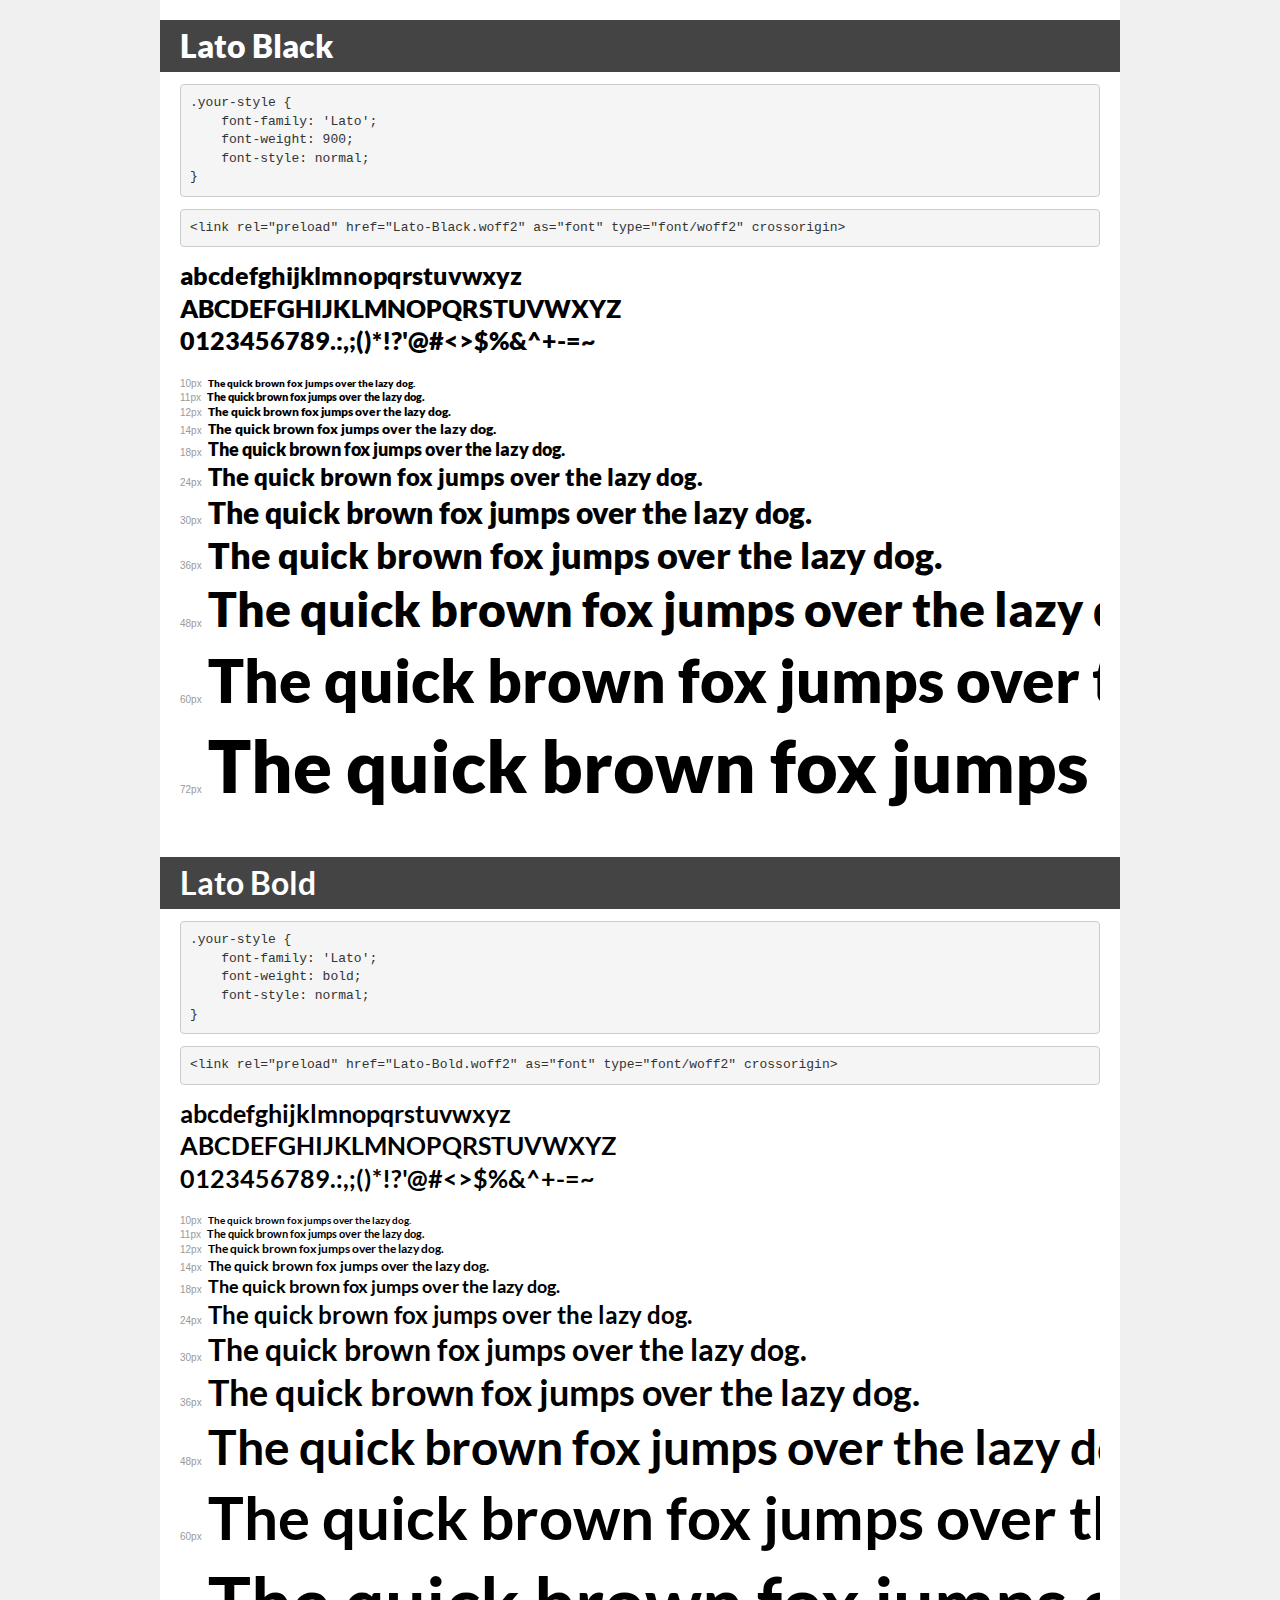
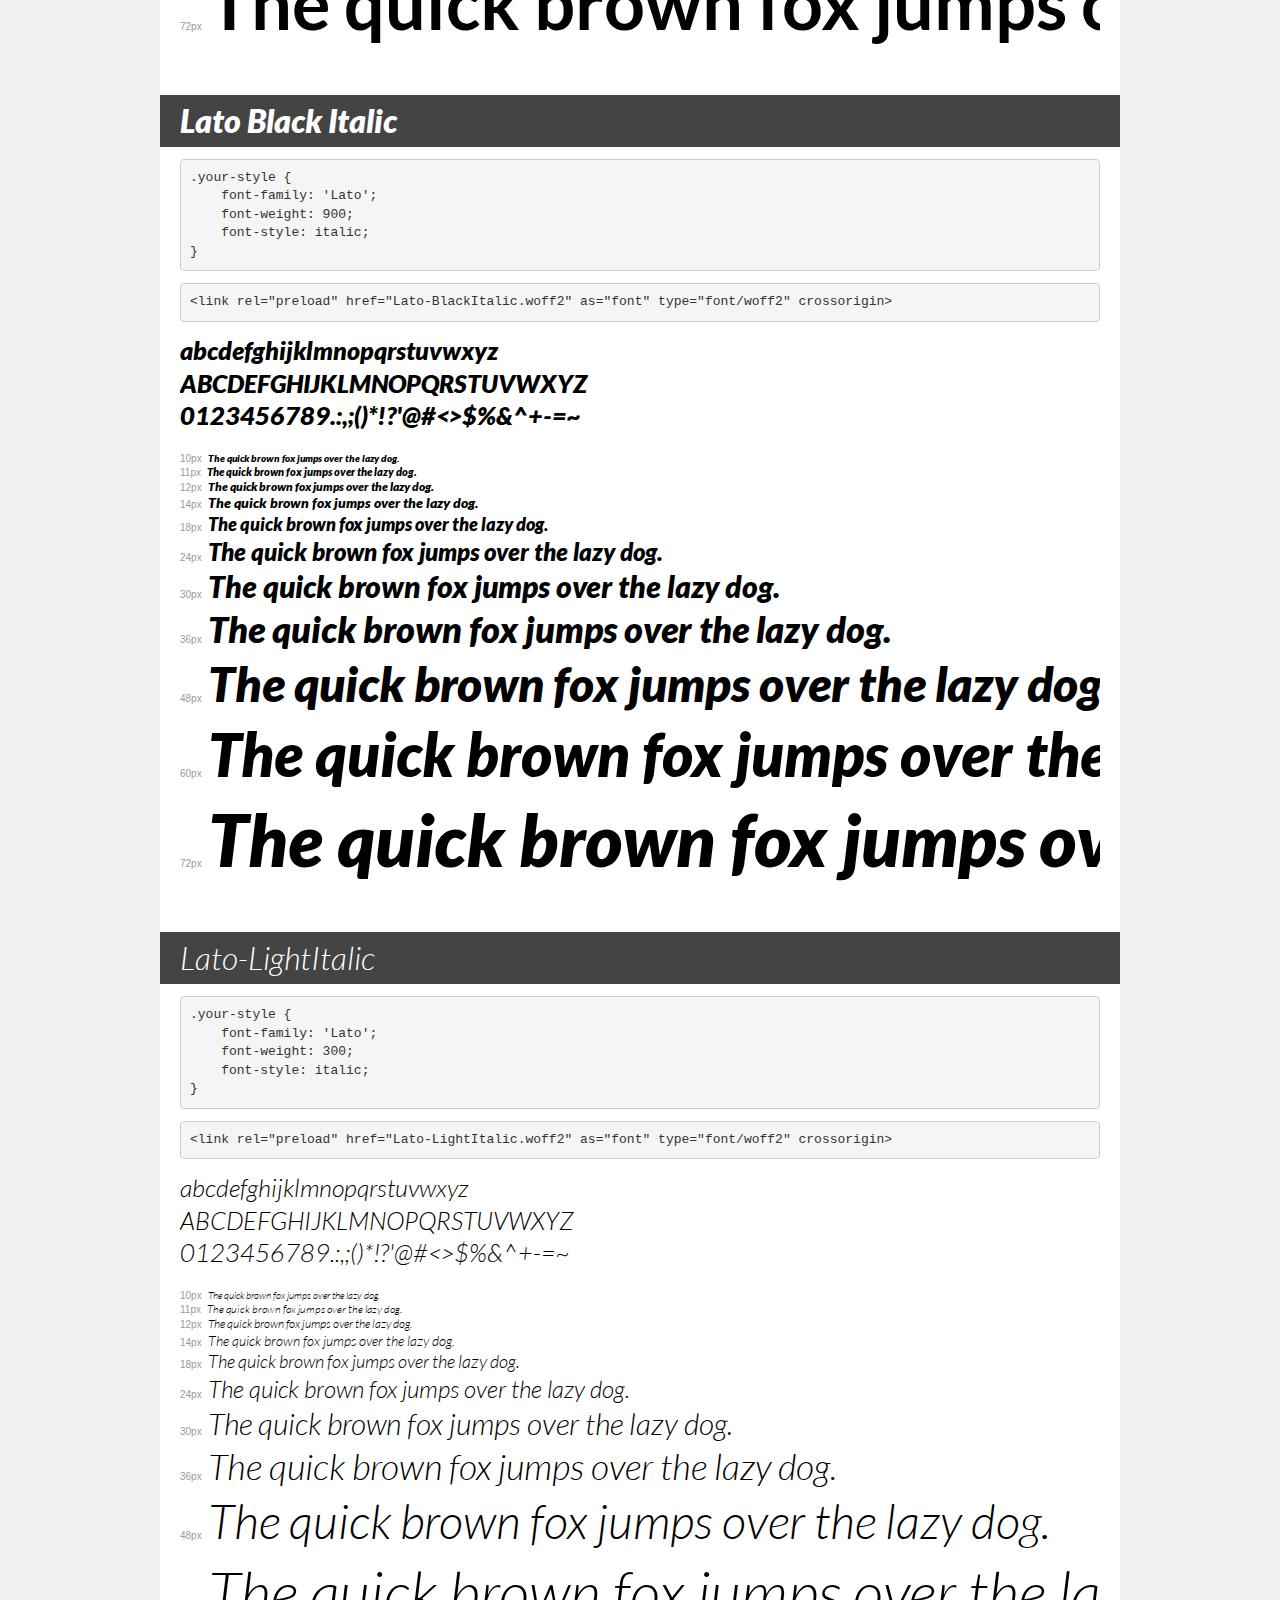
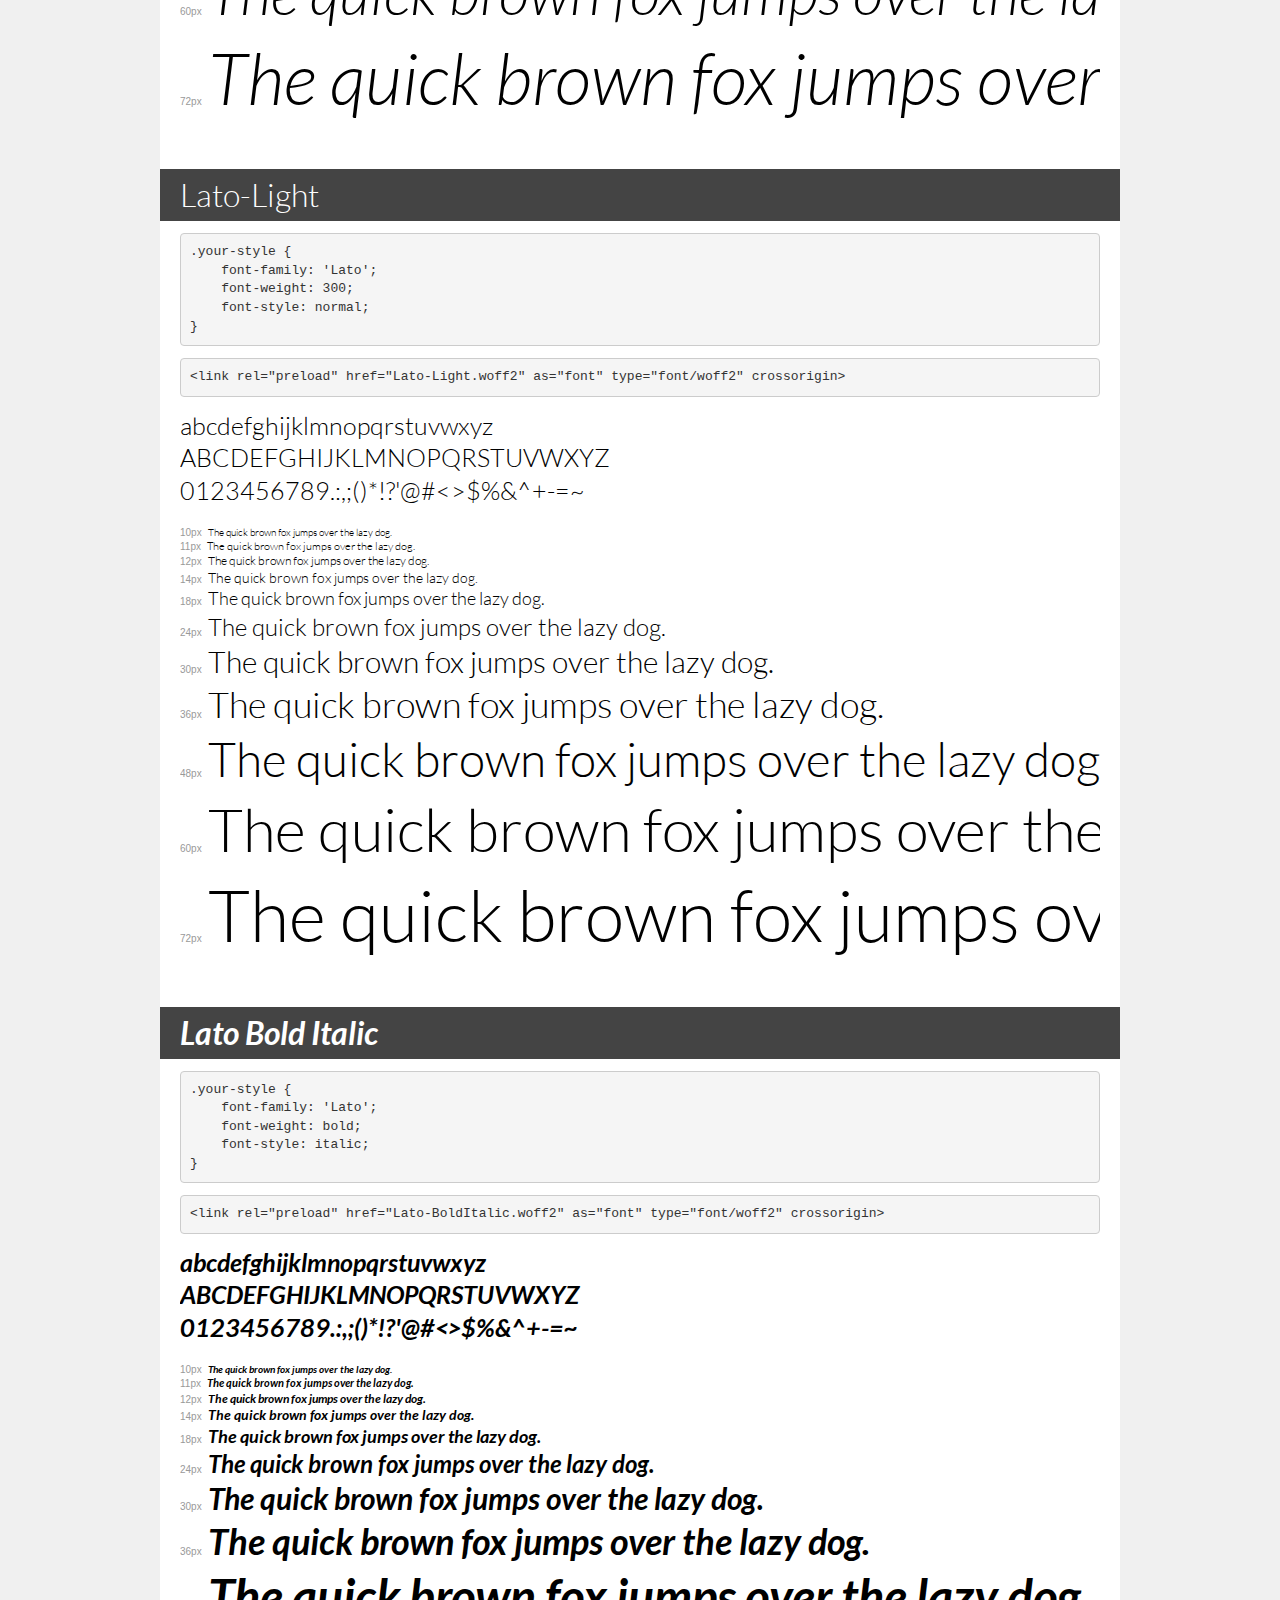
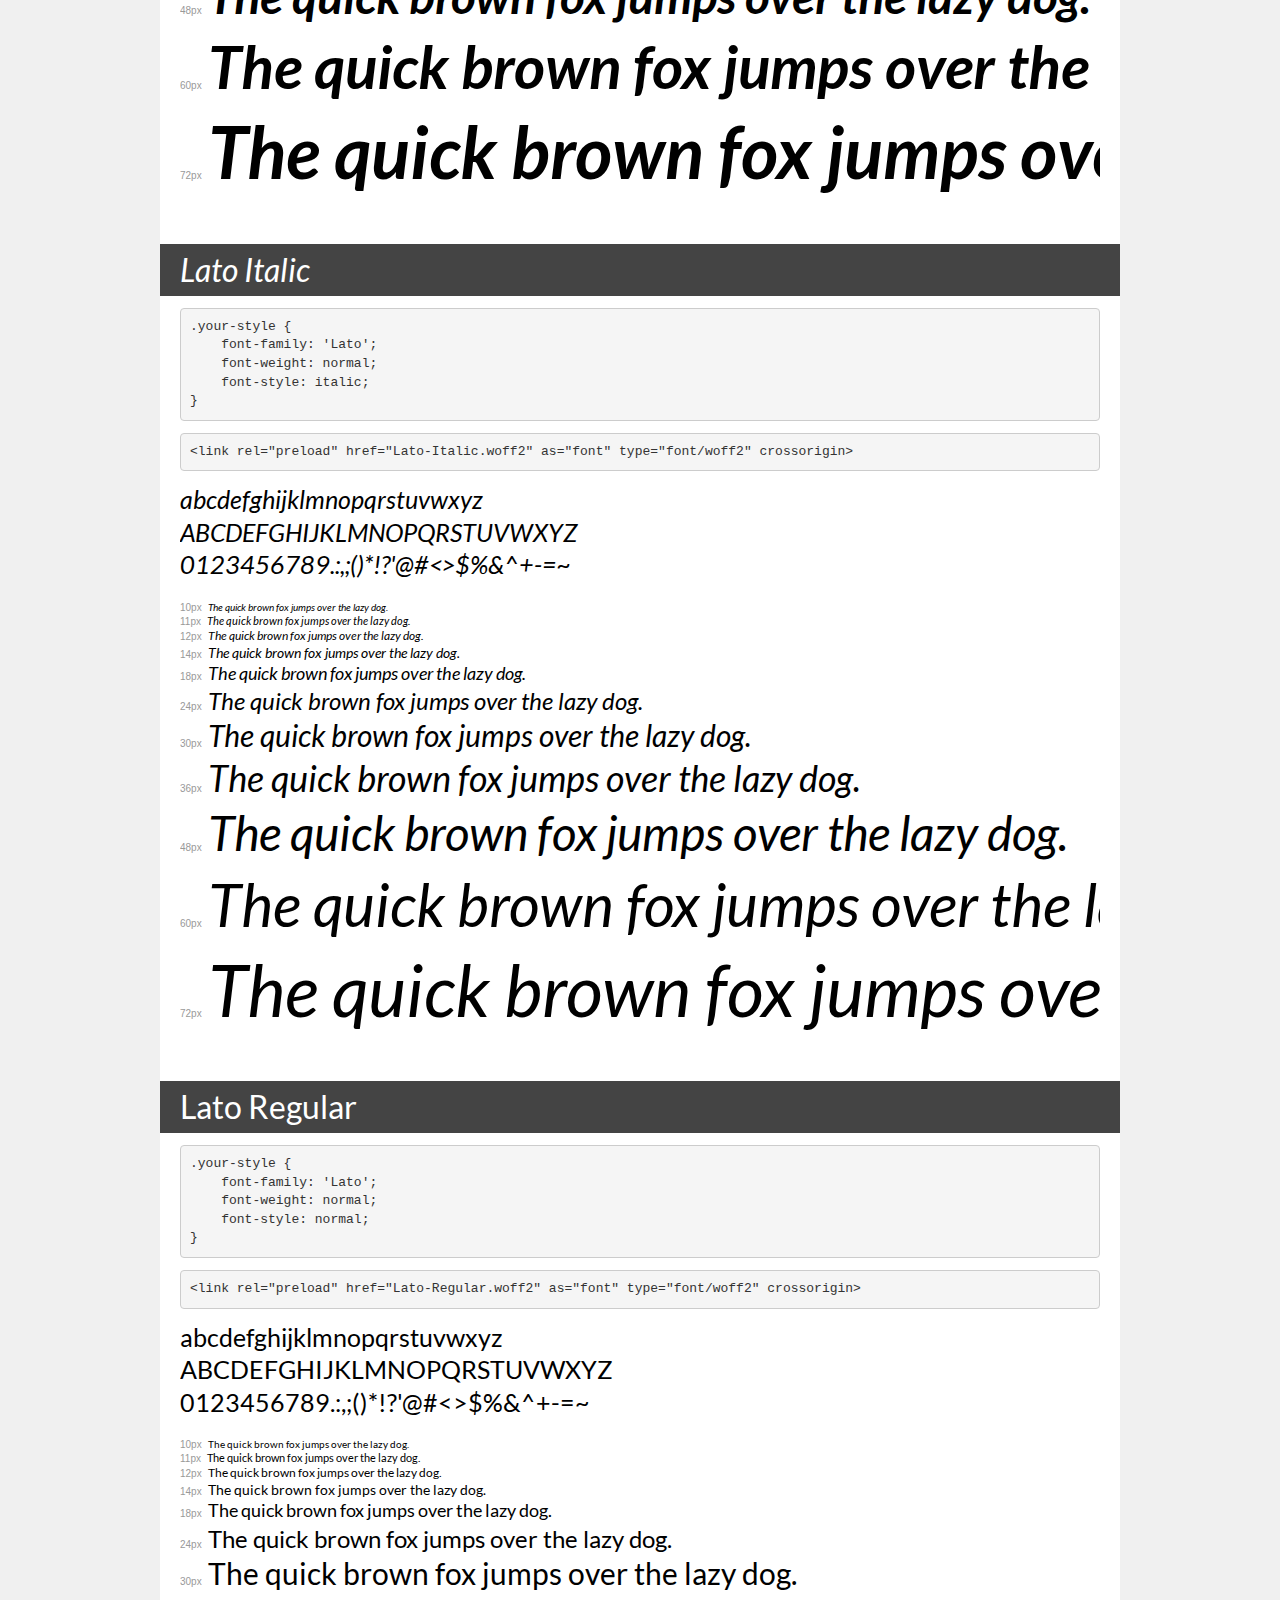
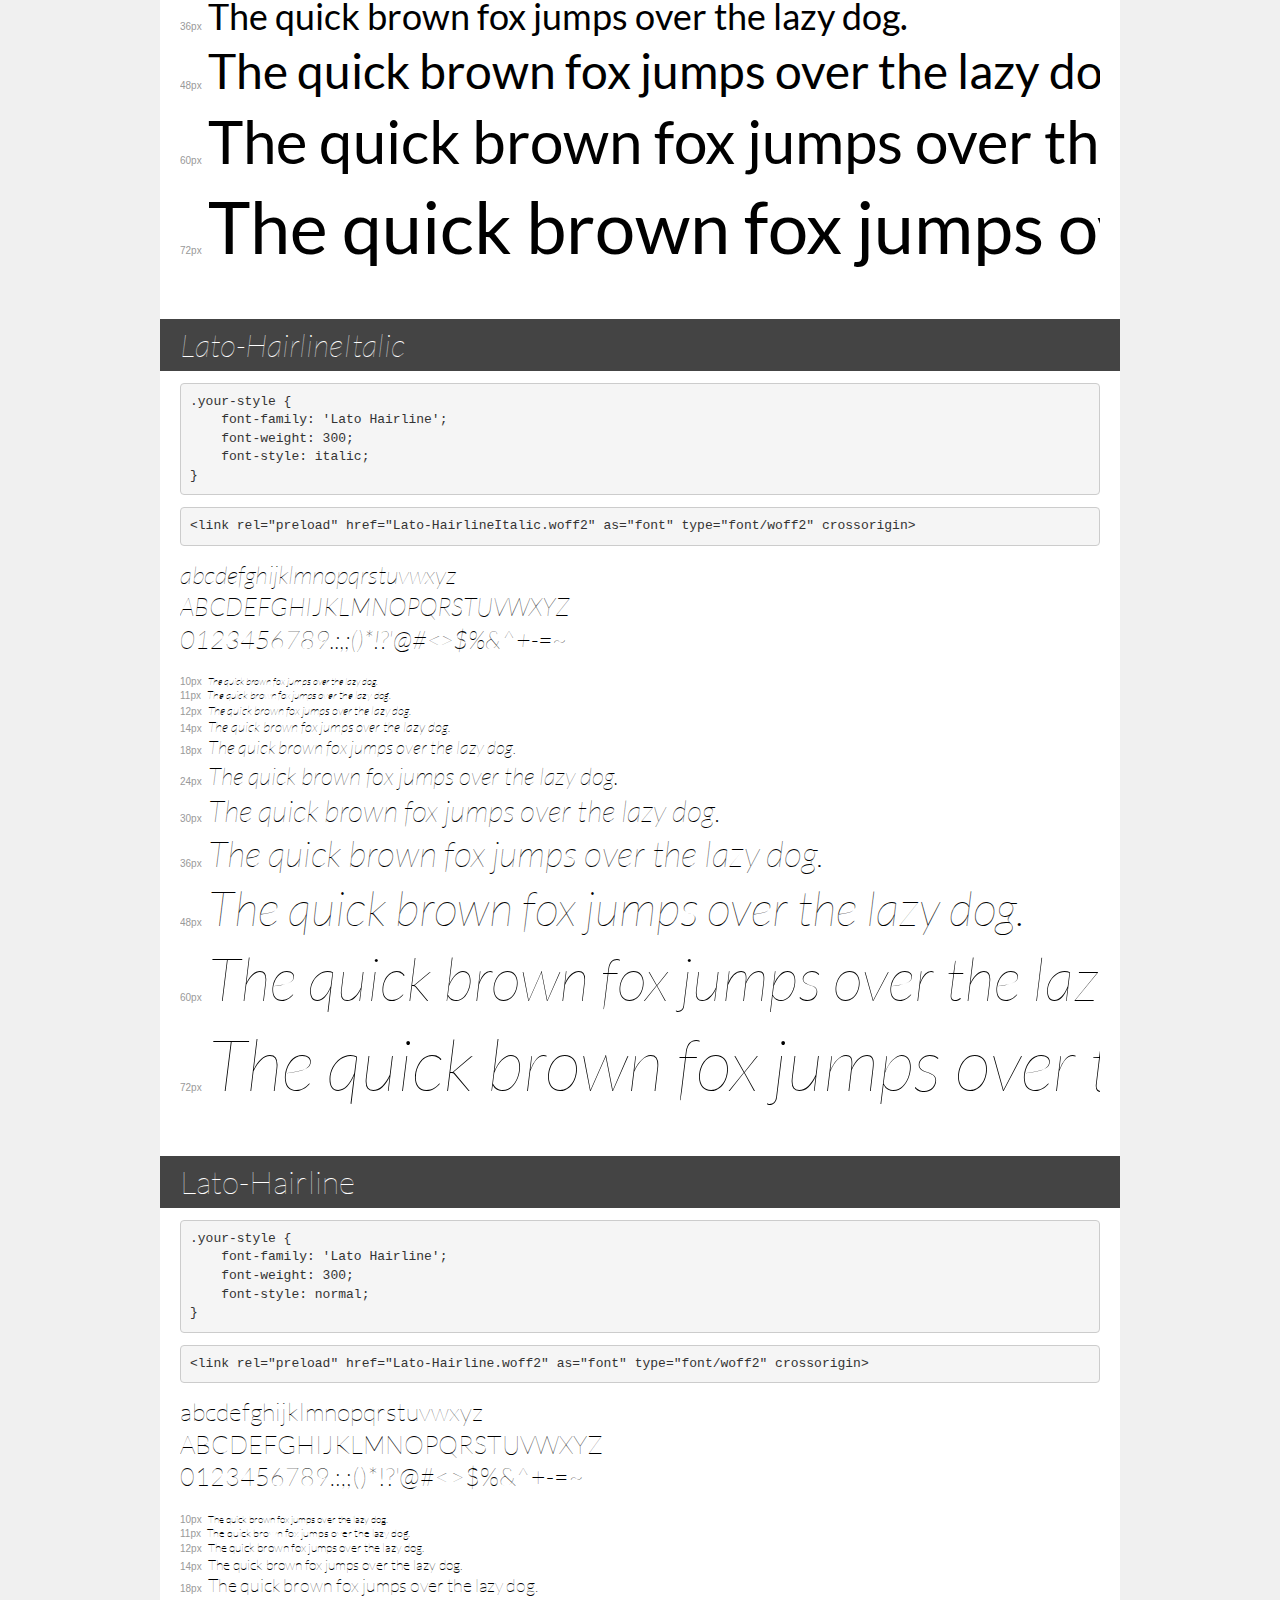
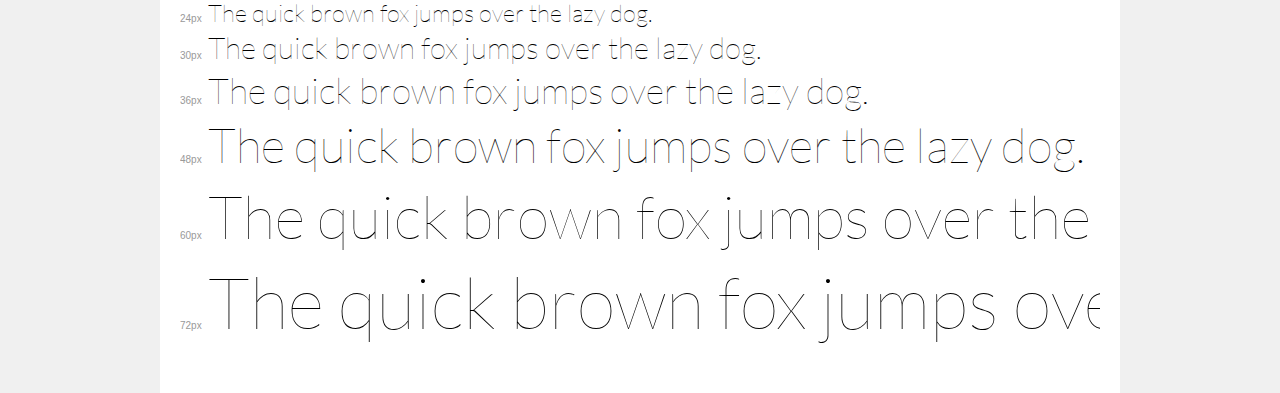
<file: font/lato/demo.html>
<!DOCTYPE html>
<html lang="en">
<head>
    <meta charset="utf-8">
    <meta http-equiv="X-UA-Compatible" content="IE=edge">
    <meta name="viewport" content="width=device-width, initial-scale=1">
    <meta name="robots" content="noindex, noarchive">
    <meta name="format-detection" content="telephone=no">
    <title>Transfonter demo</title>
    <link href="stylesheet.css" rel="stylesheet">
    <style>
        /*
        http://meyerweb.com/eric/tools/css/reset/
        v2.0 | 20110126
        License: none (public domain)
        */
        html, body, div, span, applet, object, iframe,
        h1, h2, h3, h4, h5, h6, p, blockquote, pre,
        a, abbr, acronym, address, big, cite, code,
        del, dfn, em, img, ins, kbd, q, s, samp,
        small, strike, strong, sub, sup, tt, var,
        b, u, i, center,
        dl, dt, dd, ol, ul, li,
        fieldset, form, label, legend,
        table, caption, tbody, tfoot, thead, tr, th, td,
        article, aside, canvas, details, embed,
        figure, figcaption, footer, header, hgroup,
        menu, nav, output, ruby, section, summary,
        time, mark, audio, video {
            margin: 0;
            padding: 0;
            border: 0;
            font-size: 100%;
            font: inherit;
            vertical-align: baseline;
        }
        /* HTML5 display-role reset for older browsers */
        article, aside, details, figcaption, figure,
        footer, header, hgroup, menu, nav, section {
            display: block;
        }
        body {
            line-height: 1;
        }
        ol, ul {
            list-style: none;
        }
        blockquote, q {
            quotes: none;
        }
        blockquote:before, blockquote:after,
        q:before, q:after {
            content: '';
            content: none;
        }
        table {
            border-collapse: collapse;
            border-spacing: 0;
        }
        /* demo styles */
        body {
            background: #f0f0f0;
            color: #000;
        }
        .page {
            background: #fff;
            width: 920px;
            margin: 0 auto;
            padding: 20px 20px 0 20px;
            overflow: hidden;
        }
        .font-container {
            overflow-x: auto;
            overflow-y: hidden;
            margin-bottom: 40px;
            line-height: 1.3;
            white-space: nowrap;
            padding-bottom: 5px;
        }
        h1 {
            position: relative;
            background: #444;
            font-size: 32px;
            color: #fff;
            padding: 10px 20px;
            margin: 0 -20px 12px -20px;
        }
        .letters {
            font-size: 25px;
            margin-bottom: 20px;
        }
        .s10:before {
            content: '10px';
        }
        .s11:before {
            content: '11px';
        }
        .s12:before {
            content: '12px';
        }
        .s14:before {
            content: '14px';
        }
        .s18:before {
            content: '18px';
        }
        .s24:before {
            content: '24px';
        }
        .s30:before {
            content: '30px';
        }
        .s36:before {
            content: '36px';
        }
        .s48:before {
            content: '48px';
        }
        .s60:before {
            content: '60px';
        }
        .s72:before {
            content: '72px';
        }
        .s10:before, .s11:before, .s12:before, .s14:before,
        .s18:before, .s24:before, .s30:before, .s36:before,
        .s48:before, .s60:before, .s72:before {
            font-family: Arial, sans-serif;
            font-size: 10px;
            font-weight: normal;
            font-style: normal;
            color: #999;
            padding-right: 6px;
        }
        pre {
            display: block;
            padding: 9px;
            margin: 0 0 12px;
            font-family: Monaco, Menlo, Consolas, "Courier New", monospace;
            font-size: 13px;
            line-height: 1.428571429;
            color: #333;
            font-weight: normal;
            font-style: normal;
            background-color: #f5f5f5;
            border: 1px solid #ccc;
            overflow-x: auto;
            border-radius: 4px;
        }
        /* responsive */
        @media (max-width: 959px) {
            .page {
                width: auto;
                margin: 0;
            }
        }
    </style>
</head>
<body>
<div class="page">
    <div class="demo">
        <h1 style="font-family: 'Lato'; font-weight: 900; font-style: normal;">Lato Black</h1>
        <pre title="Usage">.your-style {
    font-family: 'Lato';
    font-weight: 900;
    font-style: normal;
}</pre>
        <pre title="Preload (optional)">
&lt;link rel=&quot;preload&quot; href=&quot;Lato-Black.woff2&quot; as=&quot;font&quot; type=&quot;font/woff2&quot; crossorigin&gt;</pre>
        <div class="font-container" style="font-family: 'Lato'; font-weight: 900; font-style: normal;">
            <p class="letters">
                abcdefghijklmnopqrstuvwxyz<br>
ABCDEFGHIJKLMNOPQRSTUVWXYZ<br>
                0123456789.:,;()*!?'@#&lt;&gt;$%&^+-=~
            </p>
            <p class="s10" style="font-size: 10px;">The quick brown fox jumps over the lazy dog.</p>
            <p class="s11" style="font-size: 11px;">The quick brown fox jumps over the lazy dog.</p>
            <p class="s12" style="font-size: 12px;">The quick brown fox jumps over the lazy dog.</p>
            <p class="s14" style="font-size: 14px;">The quick brown fox jumps over the lazy dog.</p>
            <p class="s18" style="font-size: 18px;">The quick brown fox jumps over the lazy dog.</p>
            <p class="s24" style="font-size: 24px;">The quick brown fox jumps over the lazy dog.</p>
            <p class="s30" style="font-size: 30px;">The quick brown fox jumps over the lazy dog.</p>
            <p class="s36" style="font-size: 36px;">The quick brown fox jumps over the lazy dog.</p>
            <p class="s48" style="font-size: 48px;">The quick brown fox jumps over the lazy dog.</p>
            <p class="s60" style="font-size: 60px;">The quick brown fox jumps over the lazy dog.</p>
            <p class="s72" style="font-size: 72px;">The quick brown fox jumps over the lazy dog.</p>
        </div>
    </div>

    <div class="demo">
        <h1 style="font-family: 'Lato'; font-weight: bold; font-style: normal;">Lato Bold</h1>
        <pre title="Usage">.your-style {
    font-family: 'Lato';
    font-weight: bold;
    font-style: normal;
}</pre>
        <pre title="Preload (optional)">
&lt;link rel=&quot;preload&quot; href=&quot;Lato-Bold.woff2&quot; as=&quot;font&quot; type=&quot;font/woff2&quot; crossorigin&gt;</pre>
        <div class="font-container" style="font-family: 'Lato'; font-weight: bold; font-style: normal;">
            <p class="letters">
                abcdefghijklmnopqrstuvwxyz<br>
ABCDEFGHIJKLMNOPQRSTUVWXYZ<br>
                0123456789.:,;()*!?'@#&lt;&gt;$%&^+-=~
            </p>
            <p class="s10" style="font-size: 10px;">The quick brown fox jumps over the lazy dog.</p>
            <p class="s11" style="font-size: 11px;">The quick brown fox jumps over the lazy dog.</p>
            <p class="s12" style="font-size: 12px;">The quick brown fox jumps over the lazy dog.</p>
            <p class="s14" style="font-size: 14px;">The quick brown fox jumps over the lazy dog.</p>
            <p class="s18" style="font-size: 18px;">The quick brown fox jumps over the lazy dog.</p>
            <p class="s24" style="font-size: 24px;">The quick brown fox jumps over the lazy dog.</p>
            <p class="s30" style="font-size: 30px;">The quick brown fox jumps over the lazy dog.</p>
            <p class="s36" style="font-size: 36px;">The quick brown fox jumps over the lazy dog.</p>
            <p class="s48" style="font-size: 48px;">The quick brown fox jumps over the lazy dog.</p>
            <p class="s60" style="font-size: 60px;">The quick brown fox jumps over the lazy dog.</p>
            <p class="s72" style="font-size: 72px;">The quick brown fox jumps over the lazy dog.</p>
        </div>
    </div>

    <div class="demo">
        <h1 style="font-family: 'Lato'; font-weight: 900; font-style: italic;">Lato Black Italic</h1>
        <pre title="Usage">.your-style {
    font-family: 'Lato';
    font-weight: 900;
    font-style: italic;
}</pre>
        <pre title="Preload (optional)">
&lt;link rel=&quot;preload&quot; href=&quot;Lato-BlackItalic.woff2&quot; as=&quot;font&quot; type=&quot;font/woff2&quot; crossorigin&gt;</pre>
        <div class="font-container" style="font-family: 'Lato'; font-weight: 900; font-style: italic;">
            <p class="letters">
                abcdefghijklmnopqrstuvwxyz<br>
ABCDEFGHIJKLMNOPQRSTUVWXYZ<br>
                0123456789.:,;()*!?'@#&lt;&gt;$%&^+-=~
            </p>
            <p class="s10" style="font-size: 10px;">The quick brown fox jumps over the lazy dog.</p>
            <p class="s11" style="font-size: 11px;">The quick brown fox jumps over the lazy dog.</p>
            <p class="s12" style="font-size: 12px;">The quick brown fox jumps over the lazy dog.</p>
            <p class="s14" style="font-size: 14px;">The quick brown fox jumps over the lazy dog.</p>
            <p class="s18" style="font-size: 18px;">The quick brown fox jumps over the lazy dog.</p>
            <p class="s24" style="font-size: 24px;">The quick brown fox jumps over the lazy dog.</p>
            <p class="s30" style="font-size: 30px;">The quick brown fox jumps over the lazy dog.</p>
            <p class="s36" style="font-size: 36px;">The quick brown fox jumps over the lazy dog.</p>
            <p class="s48" style="font-size: 48px;">The quick brown fox jumps over the lazy dog.</p>
            <p class="s60" style="font-size: 60px;">The quick brown fox jumps over the lazy dog.</p>
            <p class="s72" style="font-size: 72px;">The quick brown fox jumps over the lazy dog.</p>
        </div>
    </div>

    <div class="demo">
        <h1 style="font-family: 'Lato'; font-weight: 300; font-style: italic;">Lato-LightItalic</h1>
        <pre title="Usage">.your-style {
    font-family: 'Lato';
    font-weight: 300;
    font-style: italic;
}</pre>
        <pre title="Preload (optional)">
&lt;link rel=&quot;preload&quot; href=&quot;Lato-LightItalic.woff2&quot; as=&quot;font&quot; type=&quot;font/woff2&quot; crossorigin&gt;</pre>
        <div class="font-container" style="font-family: 'Lato'; font-weight: 300; font-style: italic;">
            <p class="letters">
                abcdefghijklmnopqrstuvwxyz<br>
ABCDEFGHIJKLMNOPQRSTUVWXYZ<br>
                0123456789.:,;()*!?'@#&lt;&gt;$%&^+-=~
            </p>
            <p class="s10" style="font-size: 10px;">The quick brown fox jumps over the lazy dog.</p>
            <p class="s11" style="font-size: 11px;">The quick brown fox jumps over the lazy dog.</p>
            <p class="s12" style="font-size: 12px;">The quick brown fox jumps over the lazy dog.</p>
            <p class="s14" style="font-size: 14px;">The quick brown fox jumps over the lazy dog.</p>
            <p class="s18" style="font-size: 18px;">The quick brown fox jumps over the lazy dog.</p>
            <p class="s24" style="font-size: 24px;">The quick brown fox jumps over the lazy dog.</p>
            <p class="s30" style="font-size: 30px;">The quick brown fox jumps over the lazy dog.</p>
            <p class="s36" style="font-size: 36px;">The quick brown fox jumps over the lazy dog.</p>
            <p class="s48" style="font-size: 48px;">The quick brown fox jumps over the lazy dog.</p>
            <p class="s60" style="font-size: 60px;">The quick brown fox jumps over the lazy dog.</p>
            <p class="s72" style="font-size: 72px;">The quick brown fox jumps over the lazy dog.</p>
        </div>
    </div>

    <div class="demo">
        <h1 style="font-family: 'Lato'; font-weight: 300; font-style: normal;">Lato-Light</h1>
        <pre title="Usage">.your-style {
    font-family: 'Lato';
    font-weight: 300;
    font-style: normal;
}</pre>
        <pre title="Preload (optional)">
&lt;link rel=&quot;preload&quot; href=&quot;Lato-Light.woff2&quot; as=&quot;font&quot; type=&quot;font/woff2&quot; crossorigin&gt;</pre>
        <div class="font-container" style="font-family: 'Lato'; font-weight: 300; font-style: normal;">
            <p class="letters">
                abcdefghijklmnopqrstuvwxyz<br>
ABCDEFGHIJKLMNOPQRSTUVWXYZ<br>
                0123456789.:,;()*!?'@#&lt;&gt;$%&^+-=~
            </p>
            <p class="s10" style="font-size: 10px;">The quick brown fox jumps over the lazy dog.</p>
            <p class="s11" style="font-size: 11px;">The quick brown fox jumps over the lazy dog.</p>
            <p class="s12" style="font-size: 12px;">The quick brown fox jumps over the lazy dog.</p>
            <p class="s14" style="font-size: 14px;">The quick brown fox jumps over the lazy dog.</p>
            <p class="s18" style="font-size: 18px;">The quick brown fox jumps over the lazy dog.</p>
            <p class="s24" style="font-size: 24px;">The quick brown fox jumps over the lazy dog.</p>
            <p class="s30" style="font-size: 30px;">The quick brown fox jumps over the lazy dog.</p>
            <p class="s36" style="font-size: 36px;">The quick brown fox jumps over the lazy dog.</p>
            <p class="s48" style="font-size: 48px;">The quick brown fox jumps over the lazy dog.</p>
            <p class="s60" style="font-size: 60px;">The quick brown fox jumps over the lazy dog.</p>
            <p class="s72" style="font-size: 72px;">The quick brown fox jumps over the lazy dog.</p>
        </div>
    </div>

    <div class="demo">
        <h1 style="font-family: 'Lato'; font-weight: bold; font-style: italic;">Lato Bold Italic</h1>
        <pre title="Usage">.your-style {
    font-family: 'Lato';
    font-weight: bold;
    font-style: italic;
}</pre>
        <pre title="Preload (optional)">
&lt;link rel=&quot;preload&quot; href=&quot;Lato-BoldItalic.woff2&quot; as=&quot;font&quot; type=&quot;font/woff2&quot; crossorigin&gt;</pre>
        <div class="font-container" style="font-family: 'Lato'; font-weight: bold; font-style: italic;">
            <p class="letters">
                abcdefghijklmnopqrstuvwxyz<br>
ABCDEFGHIJKLMNOPQRSTUVWXYZ<br>
                0123456789.:,;()*!?'@#&lt;&gt;$%&^+-=~
            </p>
            <p class="s10" style="font-size: 10px;">The quick brown fox jumps over the lazy dog.</p>
            <p class="s11" style="font-size: 11px;">The quick brown fox jumps over the lazy dog.</p>
            <p class="s12" style="font-size: 12px;">The quick brown fox jumps over the lazy dog.</p>
            <p class="s14" style="font-size: 14px;">The quick brown fox jumps over the lazy dog.</p>
            <p class="s18" style="font-size: 18px;">The quick brown fox jumps over the lazy dog.</p>
            <p class="s24" style="font-size: 24px;">The quick brown fox jumps over the lazy dog.</p>
            <p class="s30" style="font-size: 30px;">The quick brown fox jumps over the lazy dog.</p>
            <p class="s36" style="font-size: 36px;">The quick brown fox jumps over the lazy dog.</p>
            <p class="s48" style="font-size: 48px;">The quick brown fox jumps over the lazy dog.</p>
            <p class="s60" style="font-size: 60px;">The quick brown fox jumps over the lazy dog.</p>
            <p class="s72" style="font-size: 72px;">The quick brown fox jumps over the lazy dog.</p>
        </div>
    </div>

    <div class="demo">
        <h1 style="font-family: 'Lato'; font-weight: normal; font-style: italic;">Lato Italic</h1>
        <pre title="Usage">.your-style {
    font-family: 'Lato';
    font-weight: normal;
    font-style: italic;
}</pre>
        <pre title="Preload (optional)">
&lt;link rel=&quot;preload&quot; href=&quot;Lato-Italic.woff2&quot; as=&quot;font&quot; type=&quot;font/woff2&quot; crossorigin&gt;</pre>
        <div class="font-container" style="font-family: 'Lato'; font-weight: normal; font-style: italic;">
            <p class="letters">
                abcdefghijklmnopqrstuvwxyz<br>
ABCDEFGHIJKLMNOPQRSTUVWXYZ<br>
                0123456789.:,;()*!?'@#&lt;&gt;$%&^+-=~
            </p>
            <p class="s10" style="font-size: 10px;">The quick brown fox jumps over the lazy dog.</p>
            <p class="s11" style="font-size: 11px;">The quick brown fox jumps over the lazy dog.</p>
            <p class="s12" style="font-size: 12px;">The quick brown fox jumps over the lazy dog.</p>
            <p class="s14" style="font-size: 14px;">The quick brown fox jumps over the lazy dog.</p>
            <p class="s18" style="font-size: 18px;">The quick brown fox jumps over the lazy dog.</p>
            <p class="s24" style="font-size: 24px;">The quick brown fox jumps over the lazy dog.</p>
            <p class="s30" style="font-size: 30px;">The quick brown fox jumps over the lazy dog.</p>
            <p class="s36" style="font-size: 36px;">The quick brown fox jumps over the lazy dog.</p>
            <p class="s48" style="font-size: 48px;">The quick brown fox jumps over the lazy dog.</p>
            <p class="s60" style="font-size: 60px;">The quick brown fox jumps over the lazy dog.</p>
            <p class="s72" style="font-size: 72px;">The quick brown fox jumps over the lazy dog.</p>
        </div>
    </div>

    <div class="demo">
        <h1 style="font-family: 'Lato'; font-weight: normal; font-style: normal;">Lato Regular</h1>
        <pre title="Usage">.your-style {
    font-family: 'Lato';
    font-weight: normal;
    font-style: normal;
}</pre>
        <pre title="Preload (optional)">
&lt;link rel=&quot;preload&quot; href=&quot;Lato-Regular.woff2&quot; as=&quot;font&quot; type=&quot;font/woff2&quot; crossorigin&gt;</pre>
        <div class="font-container" style="font-family: 'Lato'; font-weight: normal; font-style: normal;">
            <p class="letters">
                abcdefghijklmnopqrstuvwxyz<br>
ABCDEFGHIJKLMNOPQRSTUVWXYZ<br>
                0123456789.:,;()*!?'@#&lt;&gt;$%&^+-=~
            </p>
            <p class="s10" style="font-size: 10px;">The quick brown fox jumps over the lazy dog.</p>
            <p class="s11" style="font-size: 11px;">The quick brown fox jumps over the lazy dog.</p>
            <p class="s12" style="font-size: 12px;">The quick brown fox jumps over the lazy dog.</p>
            <p class="s14" style="font-size: 14px;">The quick brown fox jumps over the lazy dog.</p>
            <p class="s18" style="font-size: 18px;">The quick brown fox jumps over the lazy dog.</p>
            <p class="s24" style="font-size: 24px;">The quick brown fox jumps over the lazy dog.</p>
            <p class="s30" style="font-size: 30px;">The quick brown fox jumps over the lazy dog.</p>
            <p class="s36" style="font-size: 36px;">The quick brown fox jumps over the lazy dog.</p>
            <p class="s48" style="font-size: 48px;">The quick brown fox jumps over the lazy dog.</p>
            <p class="s60" style="font-size: 60px;">The quick brown fox jumps over the lazy dog.</p>
            <p class="s72" style="font-size: 72px;">The quick brown fox jumps over the lazy dog.</p>
        </div>
    </div>

    <div class="demo">
        <h1 style="font-family: 'Lato Hairline'; font-weight: 300; font-style: italic;">Lato-HairlineItalic</h1>
        <pre title="Usage">.your-style {
    font-family: 'Lato Hairline';
    font-weight: 300;
    font-style: italic;
}</pre>
        <pre title="Preload (optional)">
&lt;link rel=&quot;preload&quot; href=&quot;Lato-HairlineItalic.woff2&quot; as=&quot;font&quot; type=&quot;font/woff2&quot; crossorigin&gt;</pre>
        <div class="font-container" style="font-family: 'Lato Hairline'; font-weight: 300; font-style: italic;">
            <p class="letters">
                abcdefghijklmnopqrstuvwxyz<br>
ABCDEFGHIJKLMNOPQRSTUVWXYZ<br>
                0123456789.:,;()*!?'@#&lt;&gt;$%&^+-=~
            </p>
            <p class="s10" style="font-size: 10px;">The quick brown fox jumps over the lazy dog.</p>
            <p class="s11" style="font-size: 11px;">The quick brown fox jumps over the lazy dog.</p>
            <p class="s12" style="font-size: 12px;">The quick brown fox jumps over the lazy dog.</p>
            <p class="s14" style="font-size: 14px;">The quick brown fox jumps over the lazy dog.</p>
            <p class="s18" style="font-size: 18px;">The quick brown fox jumps over the lazy dog.</p>
            <p class="s24" style="font-size: 24px;">The quick brown fox jumps over the lazy dog.</p>
            <p class="s30" style="font-size: 30px;">The quick brown fox jumps over the lazy dog.</p>
            <p class="s36" style="font-size: 36px;">The quick brown fox jumps over the lazy dog.</p>
            <p class="s48" style="font-size: 48px;">The quick brown fox jumps over the lazy dog.</p>
            <p class="s60" style="font-size: 60px;">The quick brown fox jumps over the lazy dog.</p>
            <p class="s72" style="font-size: 72px;">The quick brown fox jumps over the lazy dog.</p>
        </div>
    </div>

    <div class="demo">
        <h1 style="font-family: 'Lato Hairline'; font-weight: 300; font-style: normal;">Lato-Hairline</h1>
        <pre title="Usage">.your-style {
    font-family: 'Lato Hairline';
    font-weight: 300;
    font-style: normal;
}</pre>
        <pre title="Preload (optional)">
&lt;link rel=&quot;preload&quot; href=&quot;Lato-Hairline.woff2&quot; as=&quot;font&quot; type=&quot;font/woff2&quot; crossorigin&gt;</pre>
        <div class="font-container" style="font-family: 'Lato Hairline'; font-weight: 300; font-style: normal;">
            <p class="letters">
                abcdefghijklmnopqrstuvwxyz<br>
ABCDEFGHIJKLMNOPQRSTUVWXYZ<br>
                0123456789.:,;()*!?'@#&lt;&gt;$%&^+-=~
            </p>
            <p class="s10" style="font-size: 10px;">The quick brown fox jumps over the lazy dog.</p>
            <p class="s11" style="font-size: 11px;">The quick brown fox jumps over the lazy dog.</p>
            <p class="s12" style="font-size: 12px;">The quick brown fox jumps over the lazy dog.</p>
            <p class="s14" style="font-size: 14px;">The quick brown fox jumps over the lazy dog.</p>
            <p class="s18" style="font-size: 18px;">The quick brown fox jumps over the lazy dog.</p>
            <p class="s24" style="font-size: 24px;">The quick brown fox jumps over the lazy dog.</p>
            <p class="s30" style="font-size: 30px;">The quick brown fox jumps over the lazy dog.</p>
            <p class="s36" style="font-size: 36px;">The quick brown fox jumps over the lazy dog.</p>
            <p class="s48" style="font-size: 48px;">The quick brown fox jumps over the lazy dog.</p>
            <p class="s60" style="font-size: 60px;">The quick brown fox jumps over the lazy dog.</p>
            <p class="s72" style="font-size: 72px;">The quick brown fox jumps over the lazy dog.</p>
        </div>
    </div>

</div>
</body>
</html>
</file>
<file: font/lato/stylesheet.css>
@font-face {
    font-family: 'Lato';
    src: url('Lato-Black.woff2') format('woff2'),
        url('Lato-Black.woff') format('woff');
    font-weight: 900;
    font-style: normal;
    font-display: swap;
}

@font-face {
    font-family: 'Lato';
    src: url('Lato-Bold.woff2') format('woff2'),
        url('Lato-Bold.woff') format('woff');
    font-weight: bold;
    font-style: normal;
    font-display: swap;
}

@font-face {
    font-family: 'Lato';
    src: url('Lato-BlackItalic.woff2') format('woff2'),
        url('Lato-BlackItalic.woff') format('woff');
    font-weight: 900;
    font-style: italic;
    font-display: swap;
}

@font-face {
    font-family: 'Lato';
    src: url('Lato-LightItalic.woff2') format('woff2'),
        url('Lato-LightItalic.woff') format('woff');
    font-weight: 300;
    font-style: italic;
    font-display: swap;
}

@font-face {
    font-family: 'Lato';
    src: url('Lato-Light.woff2') format('woff2'),
        url('Lato-Light.woff') format('woff');
    font-weight: 300;
    font-style: normal;
    font-display: swap;
}

@font-face {
    font-family: 'Lato';
    src: url('Lato-BoldItalic.woff2') format('woff2'),
        url('Lato-BoldItalic.woff') format('woff');
    font-weight: bold;
    font-style: italic;
    font-display: swap;
}

@font-face {
    font-family: 'Lato';
    src: url('Lato-Italic.woff2') format('woff2'),
        url('Lato-Italic.woff') format('woff');
    font-weight: normal;
    font-style: italic;
    font-display: swap;
}

@font-face {
    font-family: 'Lato';
    src: url('Lato-Regular.woff2') format('woff2'),
        url('Lato-Regular.woff') format('woff');
    font-weight: normal;
    font-style: normal;
    font-display: swap;
}

@font-face {
    font-family: 'Lato Hairline';
    src: url('Lato-HairlineItalic.woff2') format('woff2'),
        url('Lato-HairlineItalic.woff') format('woff');
    font-weight: 300;
    font-style: italic;
    font-display: swap;
}

@font-face {
    font-family: 'Lato Hairline';
    src: url('Lato-Hairline.woff2') format('woff2'),
        url('Lato-Hairline.woff') format('woff');
    font-weight: 300;
    font-style: normal;
    font-display: swap;
}
</file>
